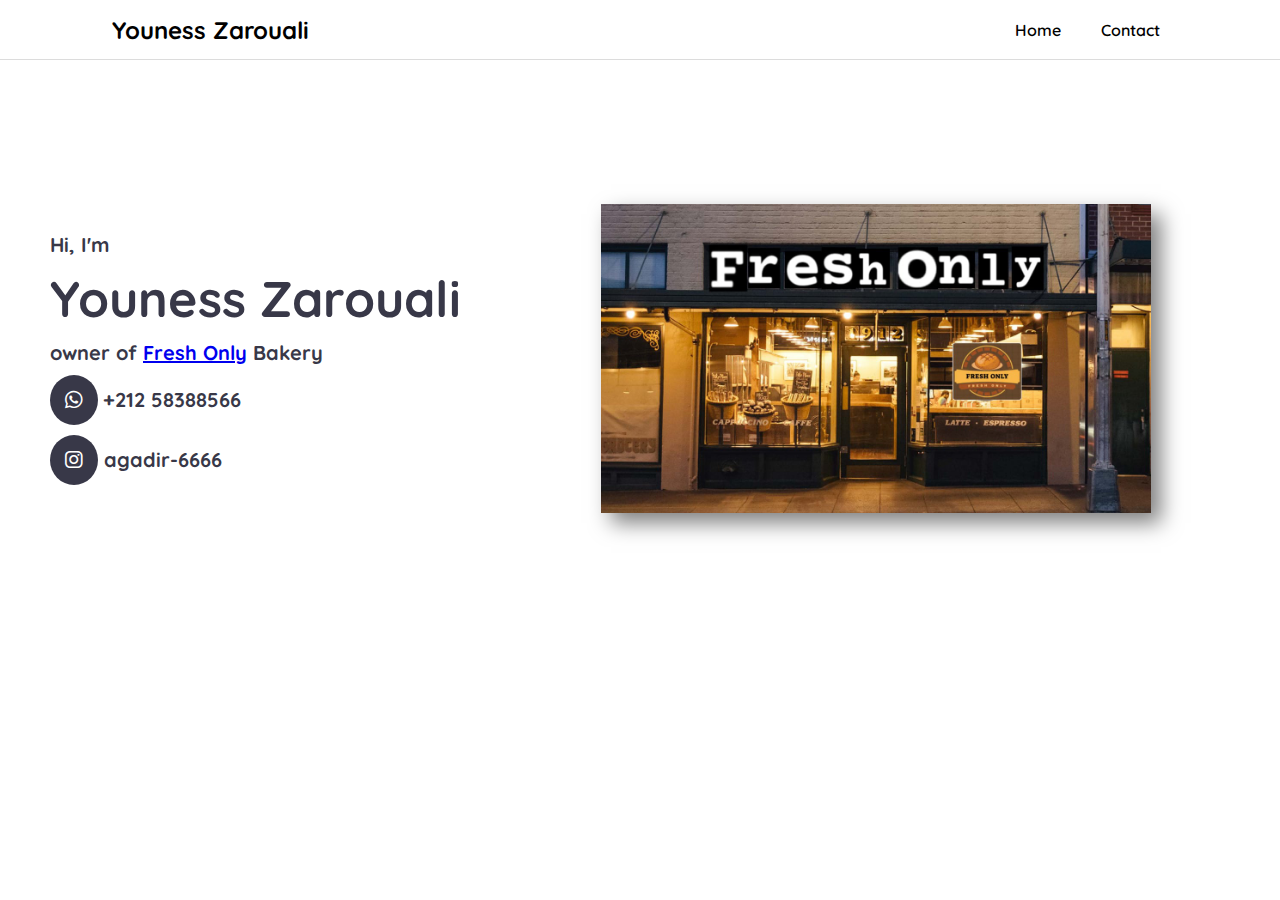
<file: youness-zarouali.html>
<!DOCTYPE html>
<html lang="en">
<head>
    <title>Youness Zarouali | Owner Of Fresh Only Bakery</title>
    <link crossorigin="anonymous" href="https://cdnjs.cloudflare.com/ajax/libs/font-awesome/6.7.2/css/all.min.css"
          integrity="sha512-Evv84Mr4kqVGRNSgIGL/F/aIDqQb7xQ2vcrdIwxfjThSH8CSR7PBEakCr51Ck+w+/U6swU2Im1vVX0SVk9ABhg=="
          referrerpolicy="no-referrer" rel="stylesheet"/>
    <style>
        @import url('https://fonts.googleapis.com/css2?family=Quicksand:wght@300..700&display=swap');

        * {
            padding: 0;
            margin: 0;
            box-sizing: border-box;
        }

        body {
            font-family: "Quicksand", serif;
        }

        /* nav bar start */
        ul {
            list-style: none;
        }

        a {
            text-decoration: none;
        }

        #navbar {
            display: flex;
            justify-content: space-between;
            align-items: center;
            height: 60px;
            border-bottom: 1px solid gainsboro;
        }

        #navbar h2 {
            cursor: pointer;
            margin-left: 7rem;
        }

        #navbar ul {
            display: flex;
            margin-right: 100px;
            margin-left: 100px;
        }

        #navbar ul li a {
            padding: 15px 20px;
            color: black;
            font-weight: 600;
        }

        #navbar ul li a:hover {
            border-bottom: 2px solid #ff7200;
        }

        /* nav bar end */
        /* content start */
        .content {
            display: flex;

            align-items: center;
            max-width: 1200px;
            margin: auto;
            margin-top: 9rem;
        }

        .content h3, .content h1, .content p {
            margin: 10px;
        }

        .content h3 {
            color: #383848;
            font-size: 20px;
        }

        .content h1 {
            color: #383848;
            font-size: 50px;
        }

        .content p {
            color: #383848;
            font-size: 20px;;
        }

        .content p #fresh-only {
            color: #ff7200;
        }

        .content p a i {
            color: white;
            background-color: #383848;
            padding: 15px;
            border-radius: 50%;
            font-size: 20px;
        }

        .content p a i:hover {
            background-color: #ff7200;
        }

        @keyframes shake {
            0% {
                transform: translate(0, 0);
            }
            25% {
                transform: translate(-2px, 2px);
            }
            50% {
                transform: translate(2px, -2px);
            }
            75% {
                transform: translate(-2px, -2px);
            }
            100% {
                transform: translate(2px, 2px);
            }
        }

        .content img {
            width: 550px;
            margin-left: 130px;
            box-shadow: 10px 10px 20px rgba(0, 0, 0, 0.5);
            animation: shake 5s infinite;
        }
        /* content end */
    </style>
</head>
<body>
<div id="navbar">
    <h2>Youness Zarouali</h2>
    <nav>
        <ul>
            <li><a href="#home">Home</a></li>
            <li><a href="#contact">Contact</a></li>
        </ul>
    </nav>
</div>
<div class="content">
    <div>
        <h3> Hi, I'm</h3>
        <h1>Youness Zarouali </h1>
        <p><b>owner of <a href="http://127.0.0.1:5500/web2.html#"><u>Fresh Only</u></a> Bakery</b></p>
        <p><a href="#"><i class="fa-brands fa-whatsapp"></i></a> <b>+212 58388566</b></p>
        <p><a href="#"><i class="fa-brands fa-instagram"></i></a><b> agadir-6666</b></p>
    </div>
    <img alt="SHOP PHOTO" src="about/ABOUT.jpg">
</div>
</body>
</html>
</file>
